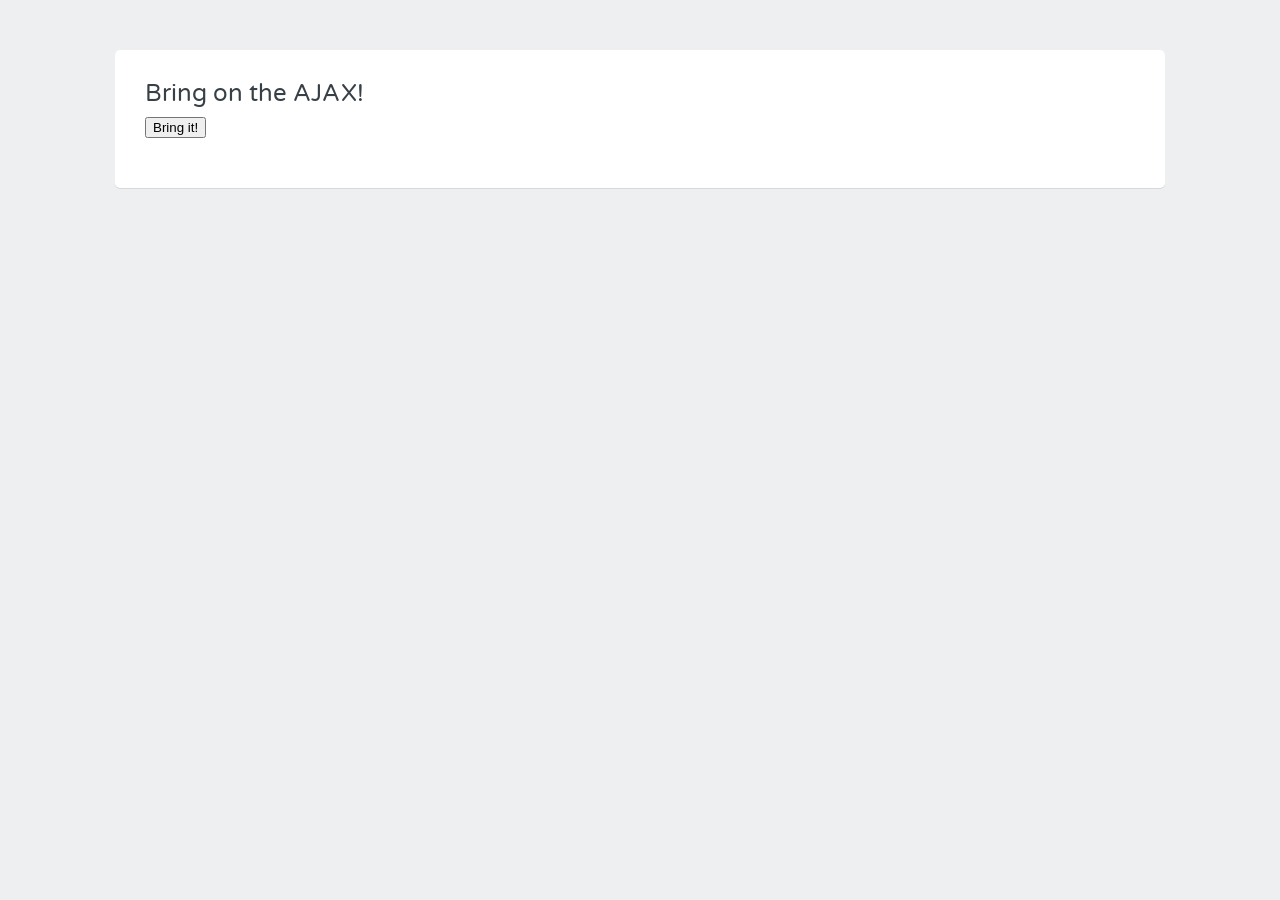
<file: index.html>
<!DOCTYPE html>
<html>

<head>
    <meta charset="utf-8">
    <link href='//fonts.googleapis.com/css?family=Varela+Round' rel='stylesheet' type='text/css'>
    <link rel="stylesheet" href="css/main.css">
    <title>AJAX with JavaScript</title>
    <script>
        // step 1: Create XMLHttp Request Object
        var xhr = new XMLHttpRequest();

        // step 2: Create a callback
        xhr.onreadystatechange = function () {
            if (xhr.readyState === 4) {
                switch (xhr.status) {
                    case 200:
                        document.getElementById('ajax').innerHTML = xhr.responseText;
                        break;
                    case 404: 
                        // file not found
                        alert(xhr.status);
                        break;

                    case 500:
                        // server had a problem
                        alert(xhr.status);
                        break;
                    
                    default: 
                        alert(xhr.status);
                        break;
                }   
            }
        };

        // step 3: open a request
        xhr.open('GET', 'sidebar.html');
        
        function sendAjax() {
            // step 4: send a request
            xhr.send();
            document.getElementById('load').style.display = 'none';
        }
    </script>
</head>

<body>
    <div class="grid-container centered">
        <div class="grid-100">
            <div class="contained">
                <div class="grid-100">
                    <div class="heading">
                        <h1>Bring on the AJAX!</h1>
                        <button id="load" onclick="sendAjax()">Bring it!</button>
                    </div>
                    <div id="ajax">
                    </div>
                </div>
            </div>
        </div>
    </div>

</body>

</html>
</file>
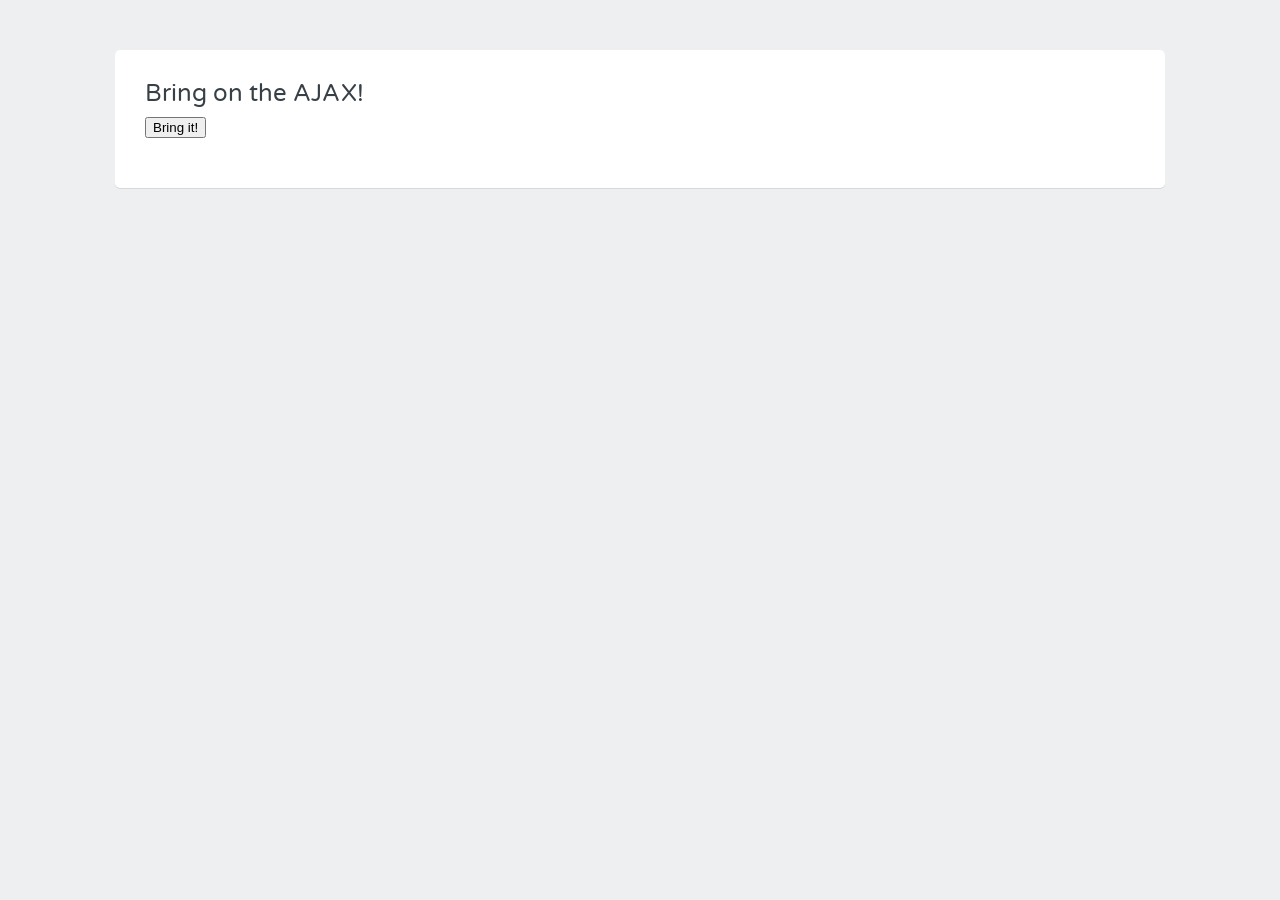
<file: jquery-index.html>
<!DOCTYPE html>
<html>

<head>
    <meta charset="utf-8">
    <link href='//fonts.googleapis.com/css?family=Varela+Round' rel='stylesheet' type='text/css'>
    <link rel="stylesheet" href="css/main.css">
    <title>AJAX with JavaScript</title>
    <script src="http://code.jquery.com/jquery-1.11.0.min.js"></script>
    <script>
        function sendAjax() {
            $('#ajax').load('sidebar.html');
            $('#load').hide();
        }
    </script>
</head>

<body>
    <div class="grid-container centered">
        <div class="grid-100">
            <div class="contained">
                <div class="grid-100">
                    <div class="heading">
                        <h1>Bring on the AJAX!</h1>
                        <button id="load" onclick="sendAjax()">Bring it!</button>
                    </div>
                    <div id="ajax">
                    </div>
                </div>
            </div>
        </div>
    </div>

</body>

</html>
</file>
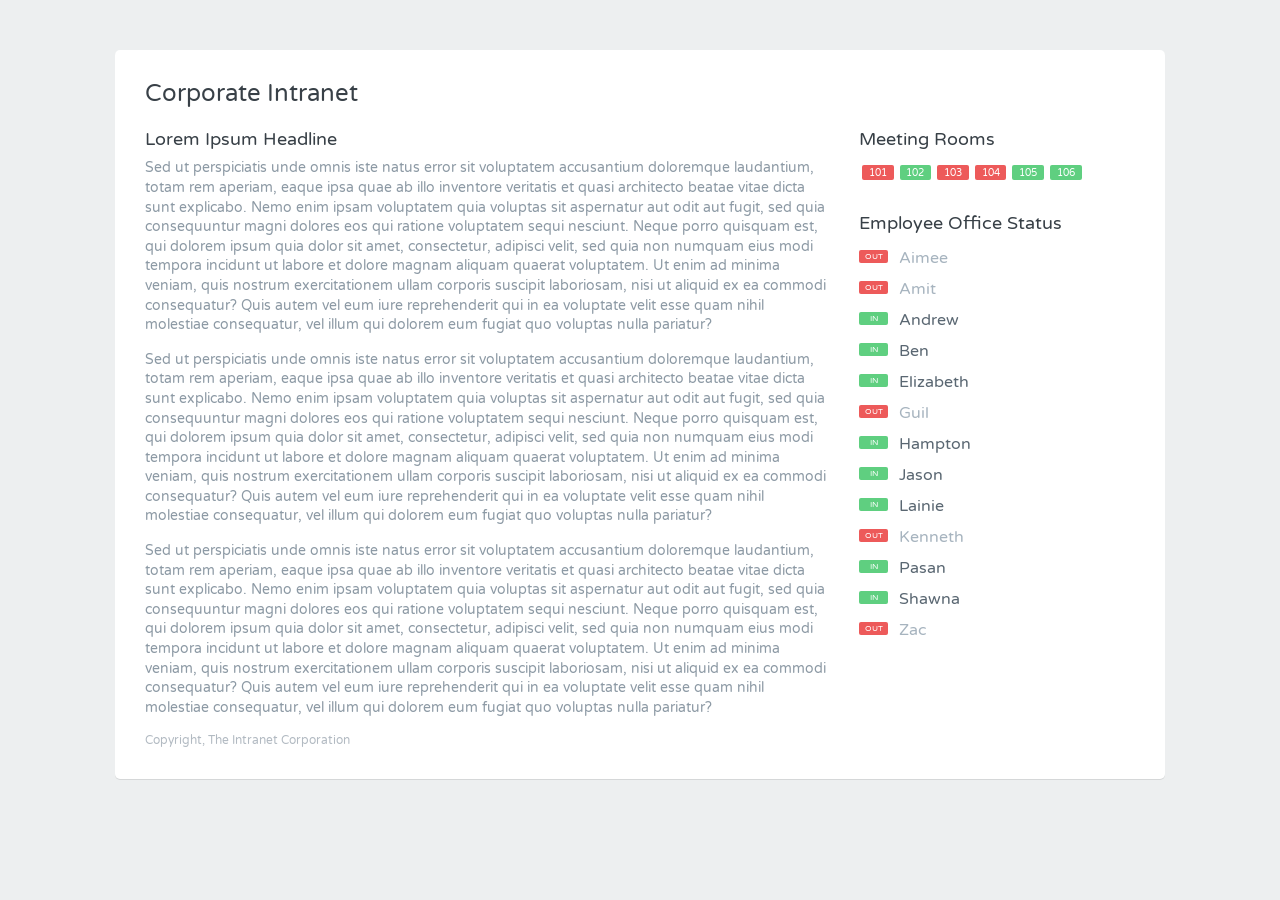
<file: jquery-widget.html>
<!DOCTYPE html>
<html>
<head>
  <meta charset="utf-8">
  <title>AJAX Office Status Widget</title>
  <link href='http://fonts.googleapis.com/css?family=Varela+Round' rel='stylesheet' type='text/css'>
  <link rel="stylesheet" href="css/widget.css">
  <script src="http://code.jquery.com/jquery-1.11.0.min.js"></script>
  <script src="js/jquery-widget.js"></script>
</head>
<body>
  <div class="grid-container centered">
    <div class="grid-100">
      <div class="contained">
        <div class="grid-100">
          <div class="heading">
            <h1>Corporate Intranet</h1>
          </div>
        </div>
        <section class="grid-70 main">
          <h2>Lorem Ipsum Headline</h2>
          <p>Sed ut perspiciatis unde omnis iste natus error sit voluptatem accusantium doloremque laudantium, totam rem aperiam, eaque ipsa quae ab illo inventore veritatis et quasi architecto beatae vitae dicta sunt explicabo. Nemo enim ipsam voluptatem quia voluptas sit aspernatur aut odit aut fugit, sed quia consequuntur magni dolores eos qui ratione voluptatem sequi nesciunt. Neque porro quisquam est, qui dolorem ipsum quia dolor sit amet, consectetur, adipisci velit, sed quia non numquam eius modi tempora incidunt ut labore et dolore magnam aliquam quaerat voluptatem. Ut enim ad minima veniam, quis nostrum exercitationem ullam corporis suscipit laboriosam, nisi ut aliquid ex ea commodi consequatur? Quis autem vel eum iure reprehenderit qui in ea voluptate velit esse quam nihil molestiae consequatur, vel illum qui dolorem eum fugiat quo voluptas nulla pariatur?</p>
          <p>Sed ut perspiciatis unde omnis iste natus error sit voluptatem accusantium doloremque laudantium, totam rem aperiam, eaque ipsa quae ab illo inventore veritatis et quasi architecto beatae vitae dicta sunt explicabo. Nemo enim ipsam voluptatem quia voluptas sit aspernatur aut odit aut fugit, sed quia consequuntur magni dolores eos qui ratione voluptatem sequi nesciunt. Neque porro quisquam est, qui dolorem ipsum quia dolor sit amet, consectetur, adipisci velit, sed quia non numquam eius modi tempora incidunt ut labore et dolore magnam aliquam quaerat voluptatem. Ut enim ad minima veniam, quis nostrum exercitationem ullam corporis suscipit laboriosam, nisi ut aliquid ex ea commodi consequatur? Quis autem vel eum iure reprehenderit qui in ea voluptate velit esse quam nihil molestiae consequatur, vel illum qui dolorem eum fugiat quo voluptas nulla pariatur?</p>
          <p>Sed ut perspiciatis unde omnis iste natus error sit voluptatem accusantium doloremque laudantium, totam rem aperiam, eaque ipsa quae ab illo inventore veritatis et quasi architecto beatae vitae dicta sunt explicabo. Nemo enim ipsam voluptatem quia voluptas sit aspernatur aut odit aut fugit, sed quia consequuntur magni dolores eos qui ratione voluptatem sequi nesciunt. Neque porro quisquam est, qui dolorem ipsum quia dolor sit amet, consectetur, adipisci velit, sed quia non numquam eius modi tempora incidunt ut labore et dolore magnam aliquam quaerat voluptatem. Ut enim ad minima veniam, quis nostrum exercitationem ullam corporis suscipit laboriosam, nisi ut aliquid ex ea commodi consequatur? Quis autem vel eum iure reprehenderit qui in ea voluptate velit esse quam nihil molestiae consequatur, vel illum qui dolorem eum fugiat quo voluptas nulla pariatur?</p>
        </section>
        <aside class="grid-30 list">
          <h2>Meeting Rooms</h2>
            <div id="roomList">


            </div>
          <h2>Employee Office Status</h2>
          <div id="employeeList">

          </div>
        </aside>
        <footer class="grid-100">
          <p>Copyright, The Intranet Corporation</p>
        </footer>
      </div>
    </div>
  </div>
</body>
</html>
</file>
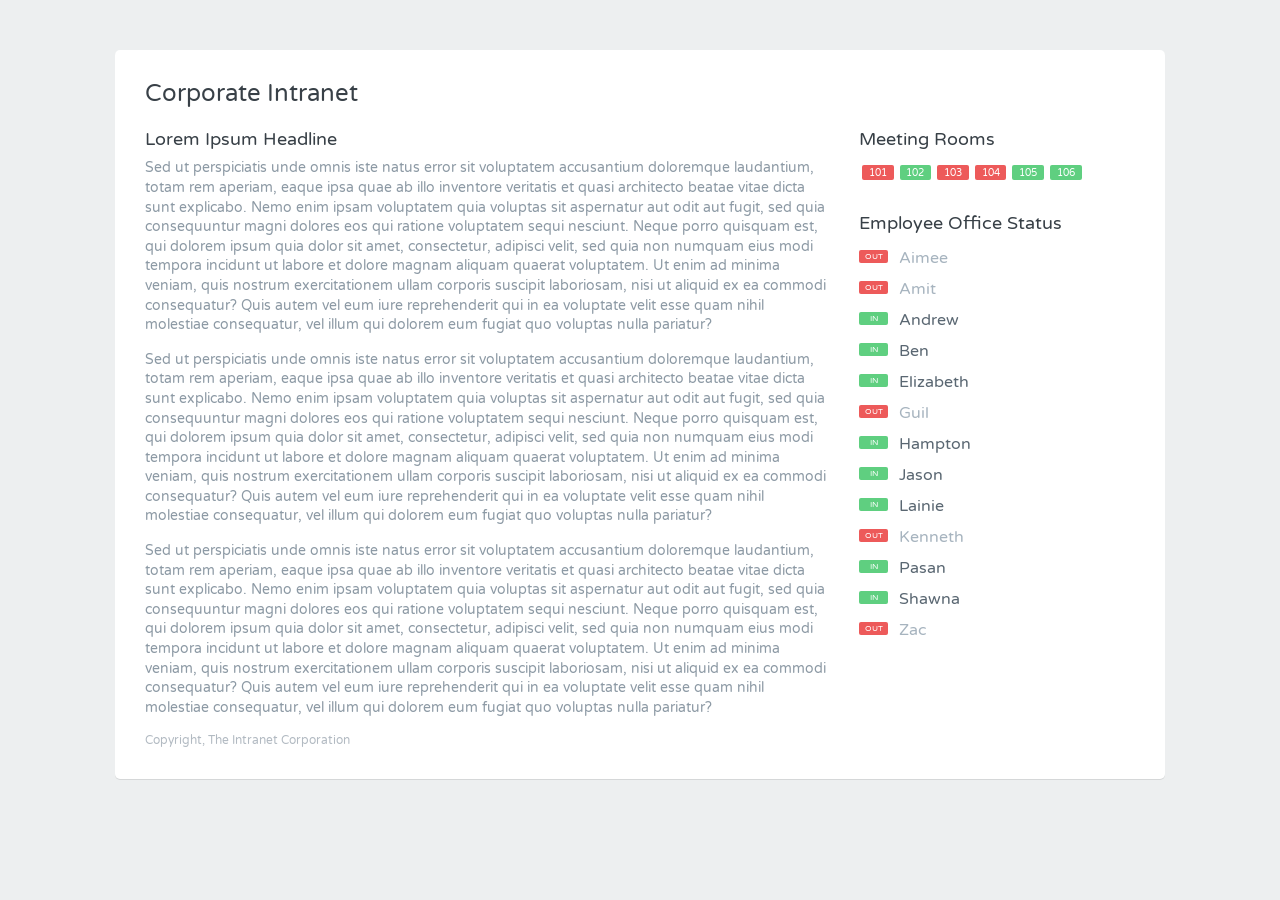
<file: widget.html>
<!DOCTYPE html>
<html>
<head>
  <meta charset="utf-8">
  <title>AJAX Office Status Widget</title>
  <link href='http://fonts.googleapis.com/css?family=Varela+Round' rel='stylesheet' type='text/css'>
  <link rel="stylesheet" href="css/widget.css">
  <script src="js/widget.js"></script>
</head>
<body>
  <div class="grid-container centered">
    <div class="grid-100">
      <div class="contained">
        <div class="grid-100">
          <div class="heading">
            <h1>Corporate Intranet</h1>
          </div>
        </div>
        <section class="grid-70 main">
          <h2>Lorem Ipsum Headline</h2>
          <p>Sed ut perspiciatis unde omnis iste natus error sit voluptatem accusantium doloremque laudantium, totam rem aperiam, eaque ipsa quae ab illo inventore veritatis et quasi architecto beatae vitae dicta sunt explicabo. Nemo enim ipsam voluptatem quia voluptas sit aspernatur aut odit aut fugit, sed quia consequuntur magni dolores eos qui ratione voluptatem sequi nesciunt. Neque porro quisquam est, qui dolorem ipsum quia dolor sit amet, consectetur, adipisci velit, sed quia non numquam eius modi tempora incidunt ut labore et dolore magnam aliquam quaerat voluptatem. Ut enim ad minima veniam, quis nostrum exercitationem ullam corporis suscipit laboriosam, nisi ut aliquid ex ea commodi consequatur? Quis autem vel eum iure reprehenderit qui in ea voluptate velit esse quam nihil molestiae consequatur, vel illum qui dolorem eum fugiat quo voluptas nulla pariatur?</p>
          <p>Sed ut perspiciatis unde omnis iste natus error sit voluptatem accusantium doloremque laudantium, totam rem aperiam, eaque ipsa quae ab illo inventore veritatis et quasi architecto beatae vitae dicta sunt explicabo. Nemo enim ipsam voluptatem quia voluptas sit aspernatur aut odit aut fugit, sed quia consequuntur magni dolores eos qui ratione voluptatem sequi nesciunt. Neque porro quisquam est, qui dolorem ipsum quia dolor sit amet, consectetur, adipisci velit, sed quia non numquam eius modi tempora incidunt ut labore et dolore magnam aliquam quaerat voluptatem. Ut enim ad minima veniam, quis nostrum exercitationem ullam corporis suscipit laboriosam, nisi ut aliquid ex ea commodi consequatur? Quis autem vel eum iure reprehenderit qui in ea voluptate velit esse quam nihil molestiae consequatur, vel illum qui dolorem eum fugiat quo voluptas nulla pariatur?</p>
          <p>Sed ut perspiciatis unde omnis iste natus error sit voluptatem accusantium doloremque laudantium, totam rem aperiam, eaque ipsa quae ab illo inventore veritatis et quasi architecto beatae vitae dicta sunt explicabo. Nemo enim ipsam voluptatem quia voluptas sit aspernatur aut odit aut fugit, sed quia consequuntur magni dolores eos qui ratione voluptatem sequi nesciunt. Neque porro quisquam est, qui dolorem ipsum quia dolor sit amet, consectetur, adipisci velit, sed quia non numquam eius modi tempora incidunt ut labore et dolore magnam aliquam quaerat voluptatem. Ut enim ad minima veniam, quis nostrum exercitationem ullam corporis suscipit laboriosam, nisi ut aliquid ex ea commodi consequatur? Quis autem vel eum iure reprehenderit qui in ea voluptate velit esse quam nihil molestiae consequatur, vel illum qui dolorem eum fugiat quo voluptas nulla pariatur?</p>
        </section>
        <aside class="grid-30 list">
          <h2>Meeting Rooms</h2>
            <div id="roomList">


            </div>
          <h2>Employee Office Status</h2>
          <div id="employeeList">

          </div>
        </aside>
        <footer class="grid-100">
          <p>Copyright, The Intranet Corporation</p>
        </footer>
      </div>
    </div>
  </div>
</body>
</html>
</file>
<file: css/main.css>
@charset "UTF-8";

.grid-container:before,
.grid-container:after {
  content: ".";
  display: block;
  overflow: hidden;
  visibility: hidden;
  font-size: 0;
  line-height: 0;
  width: 0;
  height: 0;
}

.grid-container:after {
  clear: both;
}

.grid-container {
  max-width: 1080px;
  position: relative;
}

.grid-100 {
  -webkit-box-sizing: border-box;
  -moz-box-sizing: border-box;
  box-sizing: border-box;
  padding-left: 15px;
  padding-right: 15px;
}

body {
  min-width: 320px;
}

@media screen {
  .grid-container:before,
  .grid-container:after {
    content: ".";
    display: block;
    overflow: hidden;
    visibility: hidden;
    font-size: 0;
    line-height: 0;
    width: 0;
    height: 0;
  }

  .grid-container:after {
    clear: both;
  }

  .grid-container {
    max-width: 1080px;
    position: relative;
  }

  .grid-100 {
    -webkit-box-sizing: border-box;
    -moz-box-sizing: border-box;
    box-sizing: border-box;
    padding-left: 15px;
    padding-right: 15px;
  }

  body {
    min-width: 320px;
  }
}

@media screen and (min-width: 1080px) {
  .grid-container:before,
  .grid-100:before,
  .grid-container:after,
  .grid-100:after {
    content: ".";
    display: block;
    overflow: hidden;
    visibility: hidden;
    font-size: 0;
    line-height: 0;
    width: 0;
    height: 0;
  }

  .grid-container:after,
  .grid-100:after {
    clear: both;
  }

  .grid-container {
    max-width: 1080px;
    position: relative;
  }

  .grid-100 {
    -webkit-box-sizing: border-box;
    -moz-box-sizing: border-box;
    box-sizing: border-box;
    padding-left: 15px;
    padding-right: 15px;
  }

  .grid-100 {
    clear: both;
    width: 100%;
  }
}

@media screen and (max-width: 400px) {
  @-ms-viewport {
    width: 320px;
  }
}

@media screen and (max-width: 680px) {
  .grid-container:before,
  .grid-container:after {
    content: ".";
    display: block;
    overflow: hidden;
    visibility: hidden;
    font-size: 0;
    line-height: 0;
    width: 0;
    height: 0;
  }

  .grid-container:after {
    clear: both;
  }

  .grid-container {
    max-width: 1080px;
    position: relative;
  }

  .grid-100 {
    -webkit-box-sizing: border-box;
    -moz-box-sizing: border-box;
    box-sizing: border-box;
    padding-left: 15px;
    padding-right: 15px;
  }
}

@media screen and (min-width: 680px) and (max-width: 1080px) {
  .grid-container:before,
  .grid-container:after {
    content: ".";
    display: block;
    overflow: hidden;
    visibility: hidden;
    font-size: 0;
    line-height: 0;
    width: 0;
    height: 0;
  }

  .grid-container:after {
    clear: both;
  }

  .grid-container {
    max-width: 1080px;
    position: relative;
  }

  .grid-100 {
    -webkit-box-sizing: border-box;
    -moz-box-sizing: border-box;
    box-sizing: border-box;
    padding-left: 15px;
    padding-right: 15px;
  }
}

.grid-container:before,
.grid-container:after {
  content: ".";
  display: block;
  overflow: hidden;
  visibility: hidden;
  font-size: 0;
  line-height: 0;
  width: 0;
  height: 0;
}

.grid-container:after {
  clear: both;
}

.grid-container {
  max-width: 1080px;
  position: relative;
}

.grid-100 {
  -webkit-box-sizing: border-box;
  -moz-box-sizing: border-box;
  box-sizing: border-box;
  padding-left: 15px;
  padding-right: 15px;
}

html,
body,
div,
h1,
h2,
p,
ul,
section {
  margin: 0;
  padding: 0;
  border: 0;
  font: inherit;
  font-size: 100%;
  vertical-align: baseline;
}

html {
  line-height: 1;
}

ul {
  list-style: none;
}

section {
  display: block;
}

body {
  background: #edeff0;
  padding: 50px 0 0;
  font-family: "Varela Round", "Helvetica Neue", Helvetica, Arial, sans-serif;
  font-size: 62.5%;
}

.centered {
  margin: 0 auto;
}

.contained {
  background: white;
  padding: 30px 15px;
  margin-bottom: 30px;
  position: relative;
  overflow: hidden;
  -webkit-border-radius: 5px;
  -moz-border-radius: 5px;
  -ms-border-radius: 5px;
  -o-border-radius: 5px;
  border-radius: 5px;
  -webkit-box-shadow: 0 1px 0 0 rgba(0, 0, 0, 0.1);
  -moz-box-shadow: 0 1px 0 0 rgba(0, 0, 0, 0.1);
  box-shadow: 0 1px 0 0 rgba(0, 0, 0, 0.1);
}

.heading {
  margin-bottom: 20px;
}

h1,
h2 {
  font-size: 2.4em;
  font-weight: 500;
  margin-bottom: 8px;
  color: #384047;
  line-height: 1.2;
}

h2 {
  font-size: 1.8em;
}

p {
  color: #8d9aa5;
  font-size: 1.4em;
  margin-bottom: 15px;
  line-height: 1.4;
}

.button {
  background: #3f8abf;
  padding: 8px 18px;
  font-family: "Varela Round", "Helvetica Neue", Helvetica, Arial, sans-serif;
  font-size: 1.4em;
  color: white;
  font-weight: 500;
  border: 3px solid #3f8abf;
  outline: none;
  cursor: pointer;
  display: -moz-inline-stack;
  display: inline-block;
  vertical-align: middle;
  *vertical-align: auto;
  zoom: 1;
  *display: inline;
  -webkit-border-radius: 5px;
  -moz-border-radius: 5px;
  -ms-border-radius: 5px;
  -o-border-radius: 5px;
  border-radius: 5px;
  -webkit-box-shadow: 0 2px 0 0 #3574a0;
  -moz-box-shadow: 0 2px 0 0 #3574a0;
  box-shadow: 0 2px 0 0 #3574a0;
  -webkit-transition: 0.3s;
  -moz-transition: 0.3s;
  -o-transition: 0.3s;
  transition: 0.3s;
}

.button:hover {
  background: #397cac;
  border-color: #397cac;
  -webkit-box-shadow: 0 2px 0 0 #2c6085;
  -moz-box-shadow: 0 2px 0 0 #2c6085;
  box-shadow: 0 2px 0 0 #2c6085;
}

.response {
  padding: 30px;
  background: #fbfbfc;
  border: 1px solid #e2e5e8;
  -webkit-border-radius: 5px;
  -moz-border-radius: 5px;
  -ms-border-radius: 5px;
  -o-border-radius: 5px;
  border-radius: 5px;
}

.response p {
  margin: 0;
}
</file>
<file: css/widget.css>
@charset "UTF-8";

.grid-container:before,
.grid-container:after {
  content: ".";
  display: block;
  overflow: hidden;
  visibility: hidden;
  font-size: 0;
  line-height: 0;
  width: 0;
  height: 0;
}

.grid-container:after {
  clear: both;
}

.grid-container {
  max-width: 1080px;
  position: relative;
}

.grid-30,
.grid-70,
.grid-100 {
  -webkit-box-sizing: border-box;
  -moz-box-sizing: border-box;
  box-sizing: border-box;
  padding-left: 15px;
  padding-right: 15px;
}

body {
  min-width: 320px;
}

@media screen {
  .grid-container:before,
  .grid-container:after {
    content: ".";
    display: block;
    overflow: hidden;
    visibility: hidden;
    font-size: 0;
    line-height: 0;
    width: 0;
    height: 0;
  }

  .grid-container:after {
    clear: both;
  }

  .grid-container {
    max-width: 1080px;
    position: relative;
  }

  .grid-30,
  .grid-70,
  .grid-100 {
    -webkit-box-sizing: border-box;
    -moz-box-sizing: border-box;
    box-sizing: border-box;
    padding-left: 15px;
    padding-right: 15px;
  }

  body {
    min-width: 320px;
  }
}

@media screen and (min-width: 1080px) {
  .grid-container:before,
  .grid-100:before,
  .grid-container:after,
  .grid-100:after {
    content: ".";
    display: block;
    overflow: hidden;
    visibility: hidden;
    font-size: 0;
    line-height: 0;
    width: 0;
    height: 0;
  }

  .grid-container:after,
  .grid-100:after {
    clear: both;
  }

  .grid-container {
    max-width: 1080px;
    position: relative;
  }

  .grid-30,
  .grid-70,
  .grid-100 {
    -webkit-box-sizing: border-box;
    -moz-box-sizing: border-box;
    box-sizing: border-box;
    padding-left: 15px;
    padding-right: 15px;
  }

  .grid-30 {
    float: left;
    width: 30%;
  }

  .grid-70 {
    float: left;
    width: 70%;
  }

  .grid-100 {
    clear: both;
    width: 100%;
  }
}

@media screen and (max-width: 400px) {
  @-ms-viewport {
    width: 320px;
  }
}

@media screen and (max-width: 680px) {
  .grid-container:before,
  .grid-container:after {
    content: ".";
    display: block;
    overflow: hidden;
    visibility: hidden;
    font-size: 0;
    line-height: 0;
    width: 0;
    height: 0;
  }

  .grid-container:after {
    clear: both;
  }

  .grid-container {
    max-width: 1080px;
    position: relative;
  }

  .grid-30,
  .grid-70,
  .grid-100 {
    -webkit-box-sizing: border-box;
    -moz-box-sizing: border-box;
    box-sizing: border-box;
    padding-left: 15px;
    padding-right: 15px;
  }
}

@media screen and (min-width: 680px) and (max-width: 1080px) {
  .grid-container:before,
  .grid-container:after {
    content: ".";
    display: block;
    overflow: hidden;
    visibility: hidden;
    font-size: 0;
    line-height: 0;
    width: 0;
    height: 0;
  }

  .grid-container:after {
    clear: both;
  }

  .grid-container {
    max-width: 1080px;
    position: relative;
  }

  .grid-30,
  .grid-70,
  .grid-100 {
    -webkit-box-sizing: border-box;
    -moz-box-sizing: border-box;
    box-sizing: border-box;
    padding-left: 15px;
    padding-right: 15px;
  }
}

.grid-container:before,
.grid-container:after {
  content: ".";
  display: block;
  overflow: hidden;
  visibility: hidden;
  font-size: 0;
  line-height: 0;
  width: 0;
  height: 0;
}

.grid-container:after {
  clear: both;
}

.grid-container {
  max-width: 1080px;
  position: relative;
}

.grid-30,
.grid-70,
.grid-100 {
  -webkit-box-sizing: border-box;
  -moz-box-sizing: border-box;
  box-sizing: border-box;
  padding-left: 15px;
  padding-right: 15px;
}

html,
body,
div,
h1,
h2,
p,
ul,
li,
aside,
footer,
section {
  margin: 0;
  padding: 0;
  border: 0;
  font: inherit;
  font-size: 100%;
  vertical-align: baseline;
}

html {
  line-height: 1;
}

ul {
  list-style: none;
}

aside,
footer,
section {
  display: block;
}

body {
  background: #edeff0;
  padding: 50px 0 0;
  font-family: "Varela Round", "Helvetica Neue", Helvetica, Arial, sans-serif;
  font-size: 62.5%;
}

.centered {
  margin: 0 auto;
}

.contained {
  background: white;
  padding: 30px 15px;
  margin-bottom: 30px;
  position: relative;
  overflow: hidden;
  -webkit-border-radius: 5px;
  -moz-border-radius: 5px;
  -ms-border-radius: 5px;
  -o-border-radius: 5px;
  border-radius: 5px;
  -webkit-box-shadow: 0 1px 0 0 rgba(0, 0, 0, 0.1);
  -moz-box-shadow: 0 1px 0 0 rgba(0, 0, 0, 0.1);
  box-shadow: 0 1px 0 0 rgba(0, 0, 0, 0.1);
}

.heading {
  margin-bottom: 20px;
}

h1,
h2 {
  font-size: 2.4em;
  font-weight: 500;
  margin-bottom: 8px;
  color: #384047;
  line-height: 1.2;
}

h2 {
  font-size: 1.8em;
}

aside h2 {
  margin-bottom: 15px;
}

p {
  color: #8d9aa5;
  font-size: 1.4em;
  margin-bottom: 15px;
  line-height: 1.4;
}

ul li {
  margin: 15px 0 0;
  font-size: 1.6em;
  color: #8d9aa5;
  position: relative;
}

ul.rooms {
  margin-bottom: 30px;
}

ul.rooms li {
  font-size: 1em;
  display: inline-block;
  width: 10%;
  padding: 3px 2px 2px;
  border-radius: 2px;
  margin: 0 3px 3px 3px;
  color: white;
    text-align: center;
}

ul.rooms li.empty {
  background-color: #5fcf80;
}
ul.rooms li.full {
  background-color: #ed5a5a;
}

ul.bulleted {
  margin-bottom: 20px;
}

ul.bulleted li {
  padding-left: 40px;
}
ul.bulleted li:before {
  position: absolute;
  top: 0;
  left: 0;
  color: white;
  font-size: .5em;
  padding: 3px 2px 2px;
  border-radius: 2px;
  text-align:center;
  width: 25px;
}

ul.bulleted .in {
  color: #5A6772;
}
ul.bulleted .in:before {
  content: "IN";
  background-color: #5fcf80;
}
ul.bulleted .out {
  color: #A7B4BF;
}
ul.bulleted .out:before {
  content: "OUT";
  background-color: #ed5a5a;
}

footer p {
  color: #b2bac2;
  font-size: 1.15em;
  margin: 0;
}
</file>
